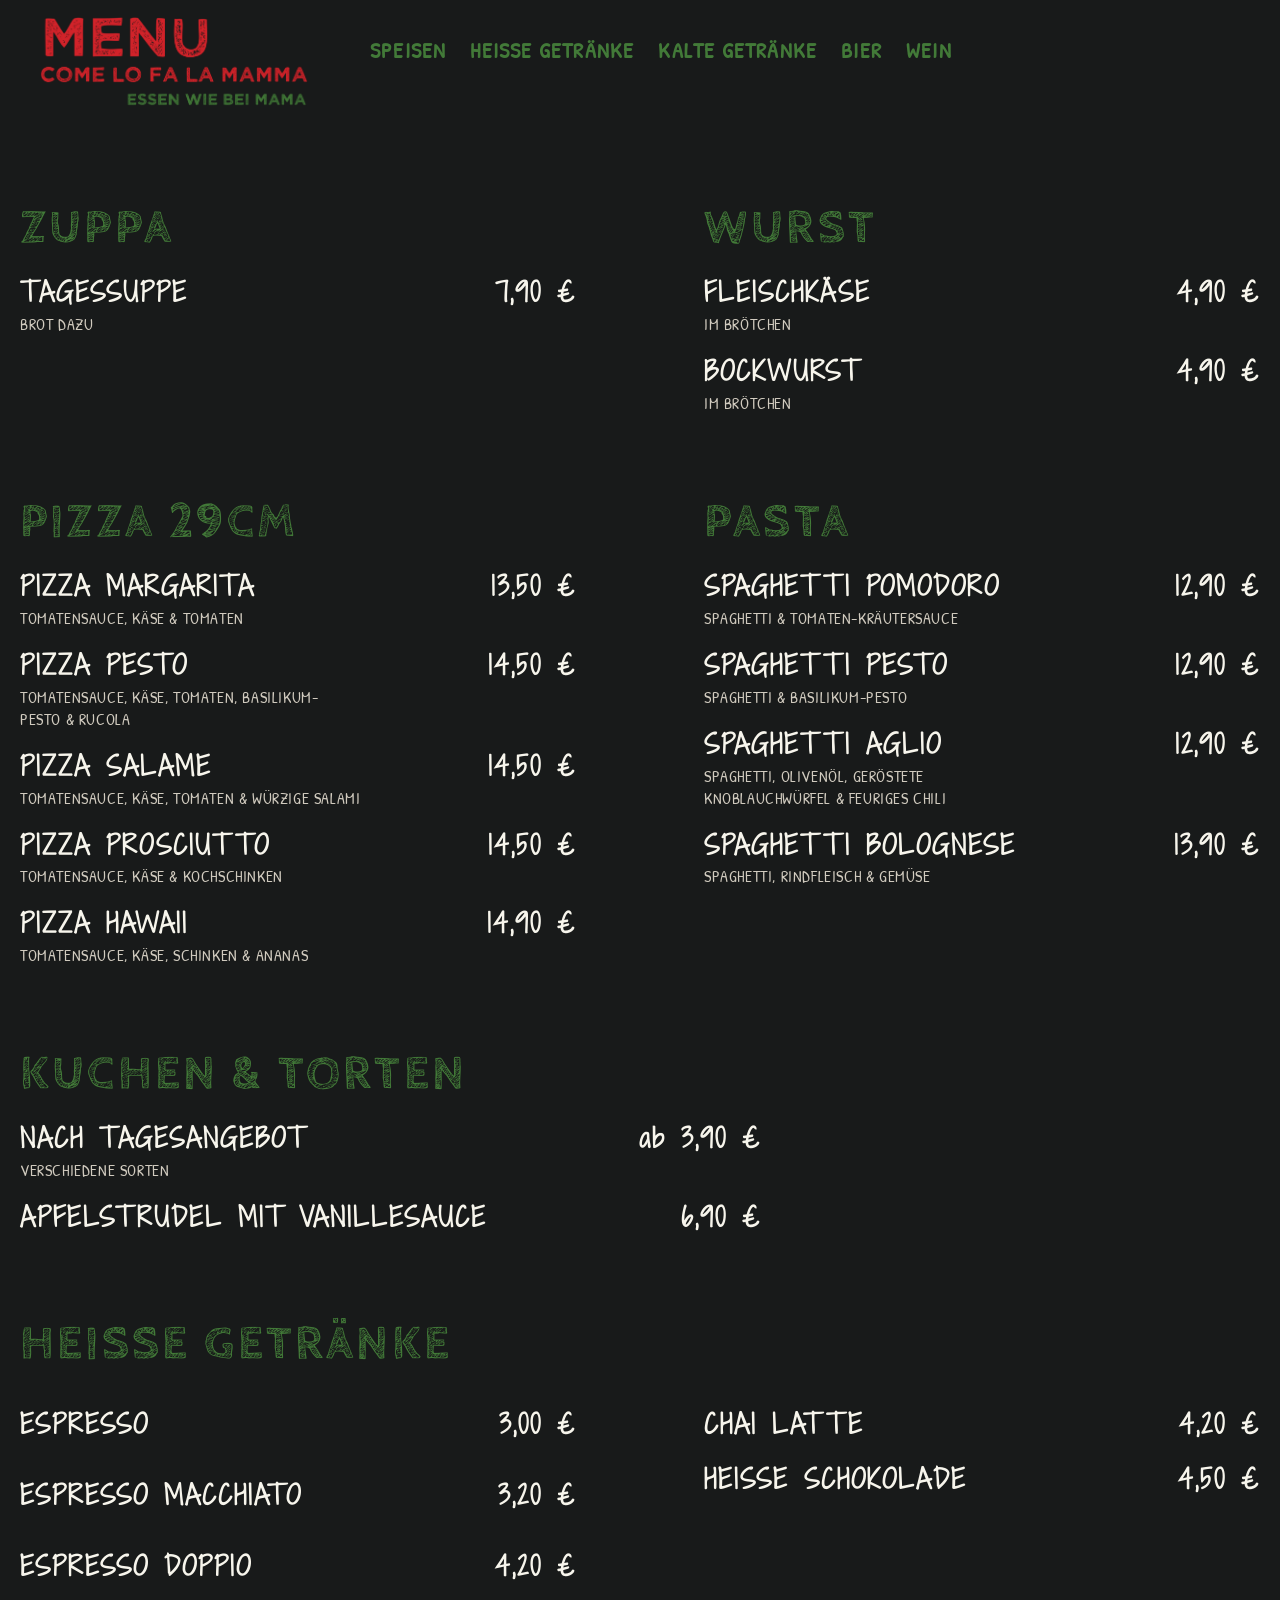
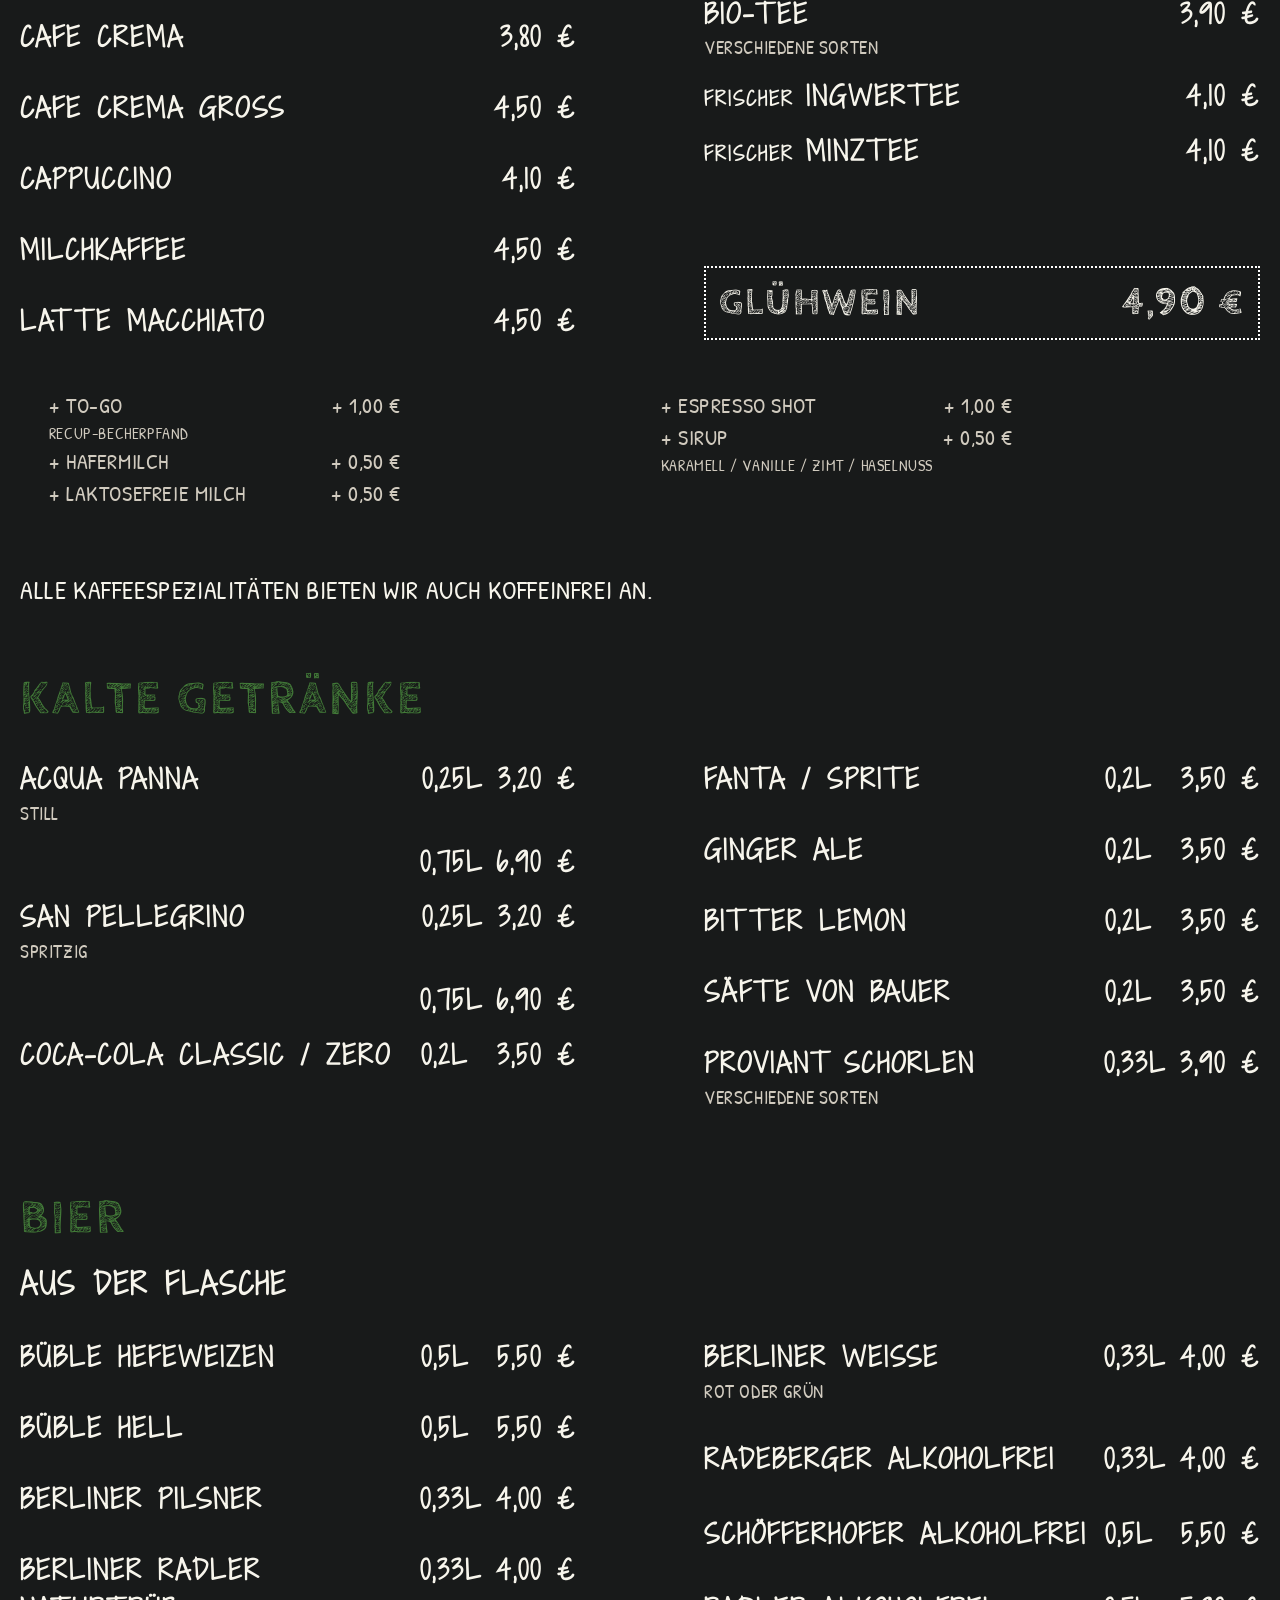
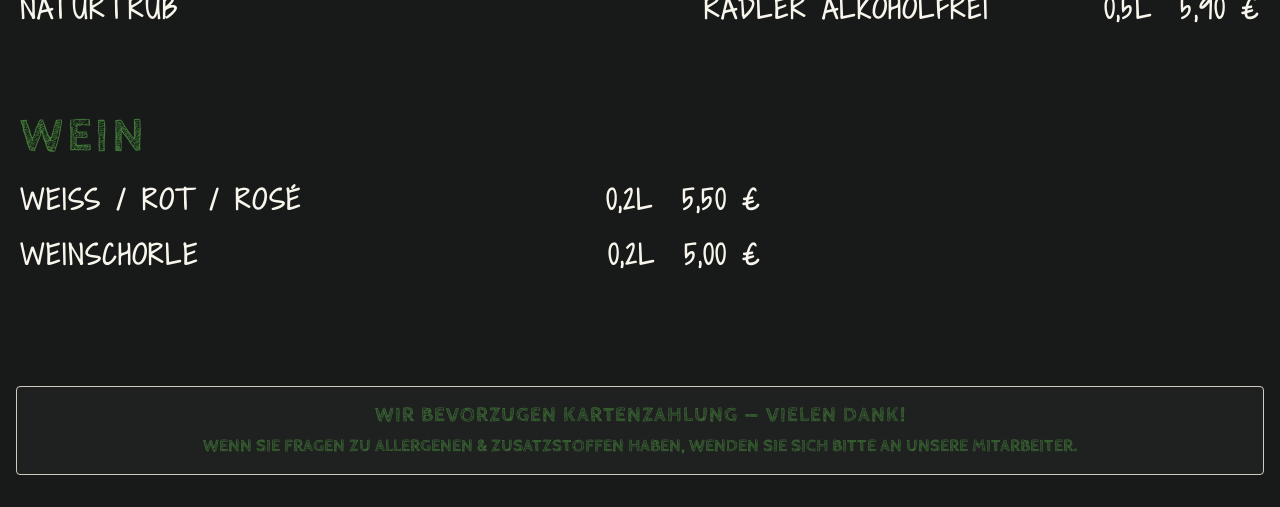
<file: index.html>
<!DOCTYPE html>
<html lang="de">
  <head>
    <meta charset="UTF-8">
    <meta name="viewport" content="width=device-width, initial-scale=1.0">
    <link rel="stylesheet" href="style.css">
    <title>Giardino Verde - Speisekarte</title>
  </head>
  <body>
    <div class="menu-container">
      <div class="content-layer">
        <div class="header fixed-header">
          <div class="header-wrapper">
            <span class="menu-title">
              <img class="menu-logo" src="img/menu-title.png" alt="Come lo fa la Mamma" />
            </span>
            <button class="burger-btn" type="button"><span></span><span></span><span></span></button>
            <nav class="category-nav">
              <a href="#speisen">Speisen</a>
              <a href="#getraenke">Heisse Getränke</a>
              <a href="#kalte-getraenke">Kalte Getränke</a>
              <a href="#bier">Bier</a>
              <a href="#wein">Wein</a>
            </nav>
          </div>
          <!-- /.header-wrapper -->
        </div>
        <!-- /.header -->
        <section class="section section-first" id="speisen">
          <div class="section-content">
            <div class="column">
              <h3 class="section-header">zuppa</h3>
              <div class="menu-item">
                <div class="item-header">
                  <span>Tagessuppe</span>
                  <span>7,90&nbsp;€</span>
                </div>
                <div class="item-desc">Brot dazu</div>
              </div>
            </div>
            <div class="column">
              <h3 class="section-header">wurst</h3>
              <div class="menu-item">
                <div class="item-header">
                  <span>fleischkäse</span>
                  <span>4,90&nbsp;€</span>
                </div>
                <div class="item-desc">im Brötchen</div>
              </div>
              <div class="menu-item">
                <div class="item-header">
                  <span>bockwurst</span>
                  <span>4,90&nbsp;€</span>
                </div>
                <div class="item-desc">im Brötchen</div>
              </div>
            </div>
          </div>
        </section>
        <!-- / Zuppa und Wurst -->
        <section class="section">
          <div class="section-content">
            <div class="column">
              <h3 class="section-header">pizza&nbsp;29cm</h3>
              <div class="menu-item">
                <div class="item-header">
                  <span>Pizza Margarita</span>
                  <span>13,50&nbsp;€</span>
                </div>
                <div class="item-desc">Tomatensauce, Käse&nbsp;& Tomaten</div>
              </div>
              <div class="menu-item">
                <div class="item-header">
                  <span>Pizza Pesto</span>
                  <span>14,50&nbsp;€</span>
                </div>
                <div class="item-desc">Tomatensauce, Käse, Tomaten, Basilikum-Pesto&nbsp;& Rucola</div>
              </div>
              <div class="menu-item">
                <div class="item-header">
                  <span>Pizza Salame</span>
                  <span>14,50&nbsp;€</span>
                </div>
                <div class="item-desc">Tomatensauce, Käse, Tomaten&nbsp;& würzige&nbsp;Salami</div>
              </div>
              <div class="menu-item">
                <div class="item-header">
                  <span>Pizza Prosciutto</span>
                  <span>14,50&nbsp;€</span>
                </div>
                <div class="item-desc">Tomatensauce, Käse&nbsp;& Kochschinken</div>
              </div>
              <div class="menu-item">
                <div class="item-header">
                  <span>Pizza Hawaii</span>
                  <span>14,90&nbsp;€</span>
                </div>
                <div class="item-desc">Tomatensauce, Käse, Schinken&nbsp;& Ananas</div>
              </div>
            </div>
            <!-- / column -->
            <div class="column">
              <h3 class="section-header">pasta</h3>
              <div class="menu-item">
                <div class="item-header">
                  <span>Spaghetti Pomodoro</span>
                  <span>12,90&nbsp;€</span>
                </div>
                <div class="item-desc">Spaghetti&nbsp;& Tomaten-Kräutersauce</div>
              </div>
              <div class="menu-item">
                <div class="item-header">
                  <span>Spaghetti Pesto</span>
                  <span>12,90&nbsp;€</span>
                </div>
                <div class="item-desc">Spaghetti&nbsp;& Basilikum-Pesto</div>
              </div>
              <div class="menu-item">
                <div class="item-header">
                  <span>Spaghetti Aglio</span>
                  <span>12,90&nbsp;€</span>
                </div>
                <div class="item-desc">Spaghetti, Olivenöl, geröstete Knoblauchwürfel&nbsp;& feuriges Chili</div>
              </div>
                <div class="menu-item">
                  <div class="item-header">
                    <span>Spaghetti Bolognese</span>
                    <span>13,90&nbsp;€</span>
                  </div>
                  <div class="item-desc">Spaghetti, Rindfleisch&nbsp;& Gemüse</div>
              </div>
            </div>
            <!-- / column -->
          </div>
        </section>
        <!-- / Pizza und Pasta -->
        <section class="section">
          <div class="section-content section--single-column">
            <div class="column">
              <h3 class="section-header">Kuchen & Torten</h3>
              <div class="menu-item">
                <div class="item-header">
                  <span>nach Tagesangebot</span>
                  <span><span class="desc--small">ab</span> 3,90&nbsp;€</span>
                </div>
                <div class="item-desc">verschiedene sorten</div>
              </div>
              <div class="menu-item">
                <div class="item-header">
                  <span>apfelstrudel mit vanillesauce</span>
                  <span>6,90&nbsp;€</span>
                </div>
              </div>
            </div>
            <div class="column">
            </div>
          </div>
        </section>
        <!-- / Kuchen & Desserte -->
        <section id="getraenke" class="section">
          <h3 class="section-header">Heiße Getränke</h3>
          <div class="section-content">
            <div class="column column-flex">
              <div class="menu-item">
                <div class="item-header">
                  <span>espresso</span>
                  <span>3,00&nbsp;€</span>
                </div>
              </div>
              <div class="menu-item">
                <div class="item-header">
                  <span>espresso macchiato</span>
                  <span>3,20&nbsp;€</span>
                </div>
              </div>
              <div class="menu-item">
                <div class="item-header">
                  <span>espresso doppio</span>
                  <span>4,20&nbsp;€</span>
                </div>
              </div>
              <div class="menu-item">
                <div class="item-header">
                  <span>cafe crema</span>
                  <span>3,80&nbsp;€</span>
                </div>
              </div>
              <div class="menu-item">
                <div class="item-header">
                  <span>cafe crema gross</span>
                  <span>4,50&nbsp;€</span>
                </div>
              </div>
              <div class="menu-item">
                <div class="item-header">
                  <span>cappuccino</span>
                  <span>4,10&nbsp;€</span>
                </div>
              </div>
              <div class="menu-item">
                <div class="item-header">
                  <span>milchkaffee</span>
                  <span>4,50&nbsp;€</span>
                </div>
              </div>
              <div class="menu-item">
                <div class="item-header">
                  <span>latte macchiato</span>
                  <span>4,50&nbsp;€</span>
                </div>
              </div>
            </div>
            <div class="column column-flex">
              <div class="">
                <div class="menu-item">
                  <div class="item-header">
                    <span>chai latte</span>
                    <span>4,20&nbsp;€</span>
                  </div>
                </div>
                <div class="menu-item">
                  <div class="item-header">
                    <span>heisse schokolade</span>
                    <span>4,50&nbsp;€</span>
                  </div>
                </div>
              </div>
              <div class="">
                <div class="menu-item">
                  <div class="item-header">
                    <span>bio-tee</span>
                    <span>3,90&nbsp;€</span>
                  </div>
                  <div class="item-desc item-desc--size-l">verschiedene sorten</div>
                </div>
                <div class="menu-item">
                  <div class="item-header">
                    <span><span class="title-m">frischer </span>ingwertee</span>
                    <span>4,10&nbsp;€</span>
                  </div>
                </div>
                <div class="menu-item">
                  <div class="item-header">
                    <span><span class="title-m">frischer </span>minztee</span>
                    <span>4,10&nbsp;€</span>
                  </div>
                </div>
              </div>
              <div class="">
                <div class="menu-item menu-item--dotted">
                  <div class="item-header">
                    <span>glühwein</span>
                    <span>4,90&nbsp;€</span>
                  </div>
                </div>
              </div>
            </div>
          </div>
          <div class="section-content menu-extras">
            <div class="column column--center-aligned">
              <div class="item-desc item-extra">
                <div class="desc-title">
                  <span>+&nbsp;To-Go</span>
                  <span>+&nbsp;1,00&nbsp;€</span>
                </div>
                <div class="item-desc">recup-becherpfand</div>
              </div>
              <div class="item-desc item-extra desc-title">
                <span>+&nbsp;hafermilch</span>
                <span>+&nbsp;0,50&nbsp;€</span>
              </div>
              <div class="item-desc item-extra desc-title">
                <span>+&nbsp;laktosefreie milch</span>
                <span>+&nbsp;0,50&nbsp;€</span>
              </div>
            </div>
            <div class="column column--center-aligned">
              <div class="item-desc item-extra desc-title">
                <span>+&nbsp;espresso&nbsp;shot</span>
                <span>+&nbsp;1,00&nbsp;€</span>
              </div>
              <div class="item-desc item-extra">
                <div class="desc-title">
                  <span>+&nbsp;sirup</span>
                  <span>+&nbsp;0,50&nbsp;€</span>
                </div>
                <div class="item-desc">karamell / vanille / zimt / haselnuss</div>
              </div>
            </div>
          </div>
          <!-- / Menu-Extras -->
          <div class="section-footer">
            <span>alle kaffeespezialitäten bieten wir auch koffeinfrei an.</span>
          </div>
        </section>
        <!-- / Heissegetränke -->
        <section class="section" style="opacity: 0; overflow: hidden; display: none;">
          <h3 class="section-header">Durstlöscher</h3>
          <div class="section-content">
            <div class="column">
              <div class="menu-item">
                <div class="item-header grid">
                  <span class="item-name">mango-minze</span>
                  <span class="item-size">0,4l</span>
                  <span class="item-price">4,50&nbsp;€</span>
                </div>
              </div>
              <div class="menu-item">
                <div class="item-header grid">
                  <span class="item-name">maracuja-minze</span>
                  <span class="item-size">0,4l</span>
                  <span class="item-price">4,50&nbsp;€</span>
                </div>
              </div>
              <div class="menu-item">
                <div class="item-header grid">
                  <span class="item-name">wassermelone-minze</span>
                  <span class="item-size">0,4l</span>
                  <span class="item-price">4,50&nbsp;€</span>
                </div>
              </div>
            </div>
            <div class="column">
              <div class="menu-item">
                <div class="item-header grid">
                  <span class="item-name">pfirsich-orange</span>
                  <span class="item-size">0,4l</span>
                  <span class="item-price">4,50&nbsp;€</span>
                </div>
              </div>
              <div class="menu-item">
                <div class="item-header grid">
                  <span class="item-name">erdbeer-orange</span>
                  <span class="item-size">0,4l</span>
                  <span class="item-price">4,50&nbsp;€</span>
                </div>
              </div>
            </div>
          </div>
        </section>
        <!-- / Durstlöscher -->
        <section id="kalte-getraenke" class="section">
          <h3 class="section-header">Kalte Getränke</h3>
          <div class="section-content">
            <div class="column">
              <div class="menu-item">
                <div class="item-header grid">
                  <span class="item-name">acqua panna</span>
                  <span class="item-size">0,25l</span>
                  <span class="item-price">3,20&nbsp;€</span>
                </div>
                <div class="item-desc item-desc--size-l">still</div>
              </div>
              <div class="menu-item">
                <div class="item-header grid">
                  <span class="item-name"></span>
                  <span class="item-size">0,75l</span>
                  <span class="item-price">6,90&nbsp;€</span>
                </div>
              </div>
              <div class="menu-item">
                <div class="item-header grid">
                  <span class="item-name">san pellegrino</span>
                  <span class="item-size">0,25l</span>
                  <span class="item-price">3,20&nbsp;€</span>
                </div>
                <div class="item-desc item-desc--size-l">spritzig</div>
              </div>
              <div class="menu-item">
                <div class="item-header grid">
                  <span class="item-name"></span>
                  <span class="item-size">0,75l</span>
                  <span class="item-price">6,90&nbsp;€</span>
                </div>
              </div>
              <div class="menu-item">
                <div class="item-header grid">
                  <span class="item-name">coca-cola classic / zero</span>
                  <span class="item-size">0,2l</span>
                  <span class="item-price">3,50&nbsp;€</span>
                </div>
              </div>
            </div>
            <div class="column column-flex">
              <div class="menu-item">
                <div class="item-header grid">
                  <span class="item-name">fanta / sprite</span>
                  <span class="item-size">0,2l</span>
                  <span class="item-price">3,50&nbsp;€</span>
                </div>
              </div>
              <div class="menu-item">
                <div class="item-header grid">
                  <span class="item-name">ginger ale</span>
                  <span class="item-size">0,2l</span>
                  <span class="item-price">3,50&nbsp;€</span>
                </div>
              </div>
              <div class="menu-item">
                <div class="item-header grid">
                  <span class="item-name">bitter lemon</span>
                  <span class="item-size">0,2l</span>
                  <span class="item-price">3,50&nbsp;€</span>
                </div>
              </div>
              <div class="menu-item">
                <div class="item-header grid">
                  <span class="item-name">säfte von bauer</span>
                  <span class="item-size">0,2l</span>
                  <span class="item-price">3,50&nbsp;€</span>
                </div>
              </div>
              <div class="menu-item">
                <div class="item-header grid">
                  <span class="item-name">proviant schorlen</span>
                  <span class="item-size">0,33l</span>
                  <span class="item-price">3,90&nbsp;€</span>
                </div>
                <div class="item-desc item-desc--size-l">
                  verschiedene sorten
                </div>
              </div>
            </div>
          </div>
        </section>
        <!-- / Soft Drinks -->
        <section id="bier" class="section">
          <h3 class="section-header">Bier</h3>
          <h4 class="section-subtitle">aus der flasche</h4>
          <div class="section-content">
            <div class="column column-flex">
              <div class="menu-item">
                <div class="item-header grid">
                  <span class="item-name">büble hefeweizen</span>
                  <span class="item-size">0,5l</span>
                  <span class="item-price">5,50&nbsp;€</span>
                </div>
              </div>
              <div class="menu-item">
                <div class="item-header grid">
                  <span class="item-name">büble hell</span>
                  <span class="item-size">0,5l</span>
                  <span class="item-price">5,50&nbsp;€</span>
                </div>
              </div>
              <div class="menu-item">
                <div class="item-header grid">
                  <span class="item-name">berliner pilsner</span>
                  <span class="item-size">0,33l</span>
                  <span class="item-price">4,00&nbsp;€</span>
                </div>
              </div>
              <div class="menu-item">
                <div class="item-header grid">
                  <span class="item-name">berliner radler naturtrüb</span>
                  <span class="item-size">0,33l</span>
                  <span class="item-price">4,00&nbsp;€</span>
                </div>
              </div>
            </div>
            <div class="column column-flex">
              <div class="menu-item">
                <div class="item-header grid">
                  <span class="item-name">berliner weisse</span>
                  <span class="item-size">0,33l</span>
                  <span class="item-price">4,00&nbsp;€</span>
                </div>
                <div class="item-desc item-desc--size-l">rot oder grün</div>
              </div>
              <div class="menu-item">
                <div class="item-header grid">
                  <span class="item-name">radeberger alkoholfrei</span>
                  <span class="item-size">0,33l</span>
                  <span class="item-price">4,00&nbsp;€</span>
                </div>
              </div>
              <div class="menu-item">
                <div class="item-header grid">
                  <span class="item-name">schöfferhofer alkoholfrei</span>
                  <span class="item-size">0,5l</span>
                  <span class="item-price">5,50&nbsp;€</span>
                </div>
              </div>
              <div class="menu-item">
                <div class="item-header grid">
                  <span class="item-name">radler alkoholfrei</span>
                  <span class="item-size">0,5l</span>
                  <span class="item-price">5,90&nbsp;€</span>
                </div>
              </div>
            </div>
          </div>
        </section>
        <!-- / Bier -->
        <section id="wein" class="section">
          <div class="section-content section--single-column">
            <div class="column">
              <h3 class="section-header">Wein</h3>
              <div class="menu-item">
                <div class="item-header grid">
                  <span class="item-name">weiss / rot / rosé</span>
                  <span class="item-size">0,2l</span>
                  <span class="item-price">5,50&nbsp;€</span>
                </div>
              </div>
              <div class="menu-item">
                <div class="item-header grid">
                  <span class="item-name">weinschorle</span>
                  <span class="item-size">0,2l</span>
                  <span class="item-price">5,00&nbsp;€</span>
                </div>
              </div>
            </div>
            <div class="column section-content--hidden">
                <h3 class="section-header">Spritzer</h3>
                <div class="column">
                  <div class="menu-item">
                    <div class="item-header grid">
                      <span class="item-name">beeren-zitrone</span>
                      <span class="item-size">0,2l</span>
                      <span class="item-price">8,50&nbsp;€</span>
                    </div>
                  </div>
                  <div class="menu-item">
                    <div class="item-header grid">
                      <span class="item-name">ingwer-minze</span>
                      <span class="item-size">0,2l</span>
                      <span class="item-price">8,50&nbsp;€</span>
                    </div>
                  </div>
                  <div class="menu-item">
                    <div class="item-header grid">
                      <span class="item-name">limette</span>
                      <span class="item-size">0,2l</span>
                      <span class="item-price">8,50&nbsp;€</span>
                    </div>
                  </div>
                  <div class="menu-item">
                    <div class="item-header grid">
                      <span class="item-name">passionsfrucht-zitrone</span>
                      <span class="item-size">0,2l</span>
                      <span class="item-price">8,50&nbsp;€</span>
                    </div>
                  </div>
                </div>
            </div>
          </div>
        </section>
        <!-- / Wein und Spritzer -->
      </div>
    </div>
    </div>
    <!-- /.menu-container -->
  </body>
  <footer class="footer">
    <div class="notice-box">
      <p class="notice-payment">Wir bevorzugen Kartenzahlung — Vielen Dank!</p>
      <p class="notice-allergies">
        Wenn Sie Fragen zu Allergenen & Zusatzstoffen haben, wenden Sie sich bitte an unsere Mitarbeiter.
      </p>
    </div>
  </footer>
</html>
</file>
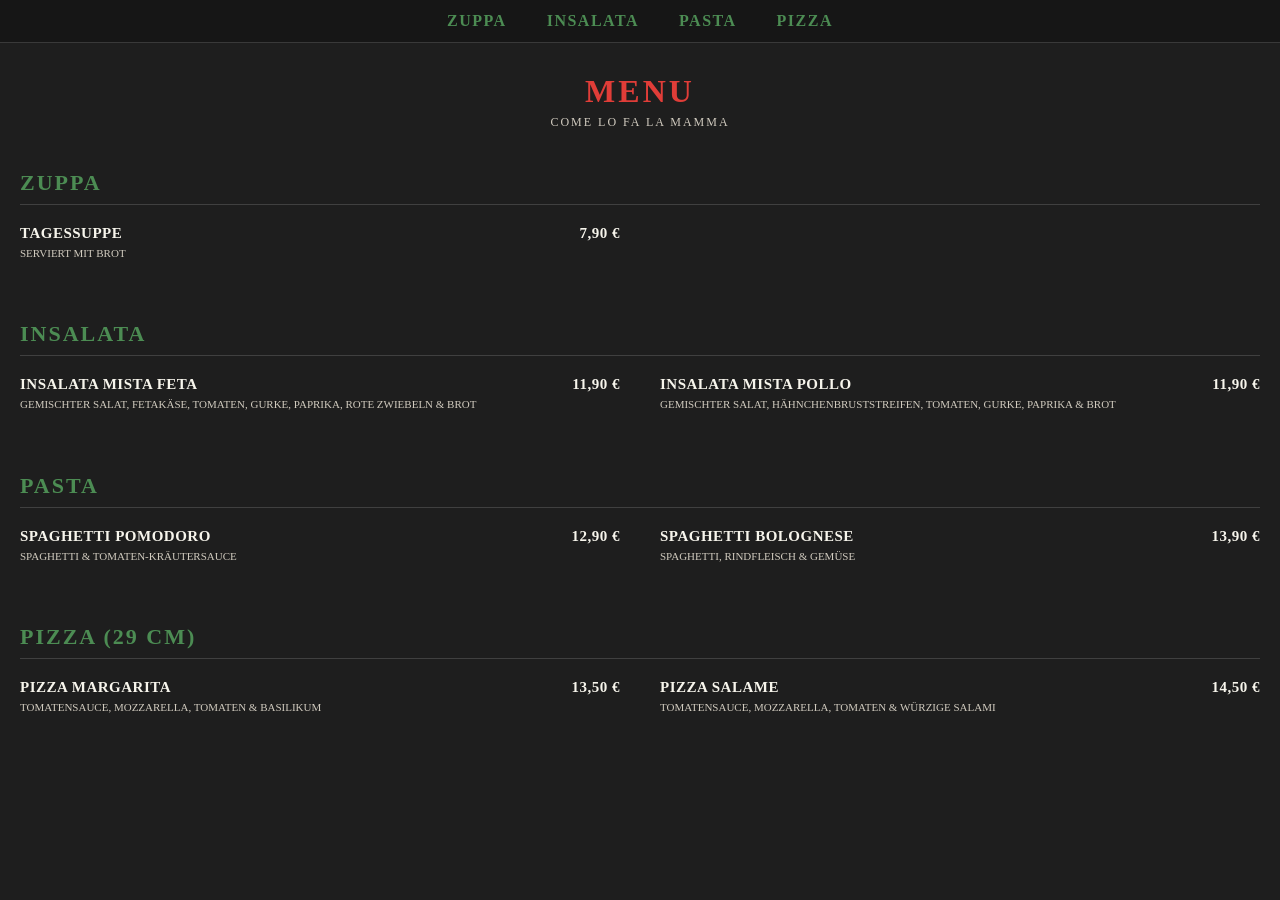
<file: draft.html>
<!DOCTYPE html>
<html lang="de">

<head>
  <meta charset="UTF-8">
  <meta name="viewport" content="width=device-width, initial-scale=1.0">
  <title>Giardino Verde - Menu</title>
  <style>
    :root {
      --bg-color: #1E1E1E;
      /* Тёмный графитовый фон из ТВ-макета */
      --text-color: #F7F5EC;
      /* Кремовый основной текст */
      --accent-red: #E03D38;
      /* Заголовки MENU */
      --accent-green: #4C8C53;
      /* Заголовки категорий PIZZA, PASTA */
      --subtext-color: #D1CBBF;
      /* Описание ингредиентов */
      --border-color: rgba(255, 255, 255, 0.15);
    }

    html {
      scroll-behavior: smooth;
    }

    body {
      background-color: var(--bg-color);
      color: var(--text-color);
      font-family: "Georgia", "Times New Roman", serif;
      margin: 0;
      padding: 0;
    }

    /* 1. Плавающая навигация по категориям */
    .category-nav {
      position: -webkit-sticky;
      position: sticky;
      top: 0;
      background-color: #161616;
      display: flex;
      justify-content: center;
      align-items: center;
      padding: 12px 16px;
      z-index: 100;
      border-bottom: 1px solid var(--border-color);
      overflow-x: auto;
      white-space: nowrap;
    }

    .category-nav a {
      color: var(--accent-green);
      text-decoration: none;
      font-weight: bold;
      font-size: 14px;
      letter-spacing: 1.5px;
      text-transform: uppercase;
      margin: 0 12px;
    }

    /* 2. Общий контейнер */
    .menu-container {
      max-width: 1300px;
      /* Ограничение для больших мониторов */
      margin: 0 auto;
      padding: 30px 20px;
      box-sizing: border-box;
    }

    /* Шапка */
    .header {
      text-align: center;
      margin-bottom: 30px;
    }

    .header h1 {
      color: var(--accent-red);
      font-size: 32px;
      letter-spacing: 3px;
      margin: 0 0 5px 0;
      text-transform: uppercase;
    }

    .header .subtitle {
      color: var(--subtext-color);
      font-size: 12px;
      letter-spacing: 2px;
      text-transform: uppercase;
    }

    /* Разделы категорий */
    .section-title {
      color: var(--accent-green);
      font-size: 22px;
      letter-spacing: 2px;
      text-transform: uppercase;
      border-bottom: 1px solid var(--border-color);
      padding-bottom: 8px;
      margin: 40px 0 20px 0;
    }

    /* 3. Сетка карточек блюд (Классический CSS без Nesting) */
    .items-grid {
      display: block;
      /* По умолчанию 1 колонка для мобильных */
    }

    .menu-item {
      margin-bottom: 20px;
    }

    .item-header {
      display: flex;
      justify-content: space-between;
      align-items: baseline;
      font-weight: bold;
      font-size: 15px;
      letter-spacing: 0.5px;
      text-transform: uppercase;
    }

    .item-price {
      white-space: nowrap;
      margin-left: 12px;
    }

    .item-desc {
      font-size: 11px;
      line-height: 1.4;
      color: var(--subtext-color);
      margin-top: 4px;
      text-transform: uppercase;
    }

    /* 4. Адаптированность под большие разрешения (2 колонки) */
    @media (min-width: 900px) {
      .items-grid {
        display: grid;
        grid-template-columns: 1fr 1fr;
        /* Две равные колонки */
        column-gap: 40px;
        row-gap: 10px;
      }

      .category-nav a {
        font-size: 16px;
        margin: 0 20px;
      }
    }
  </style>
</head>

<body>

  <!-- Навигация -->
  <nav class="category-nav">
    <a href="#zuppa">Zuppa</a>
    <a href="#insalata">Insalata</a>
    <a href="#pasta">Pasta</a>
    <a href="#pizza">Pizza</a>
  </nav>

  <div class="menu-container">

    <div class="header">
      <h1>MENU</h1>
      <div class="subtitle">Come lo fa la Mamma</div>
    </div>

    <!-- ZUPPA -->
    <h2 id="zuppa" class="section-title">ZUPPA</h2>
    <div class="items-grid">
      <div class="menu-item">
        <div class="item-header">
          <span>Tagessuppe</span>
          <span class="item-price">7,90 €</span>
        </div>
        <div class="item-desc">Serviert mit Brot</div>
      </div>
    </div>

    <!-- INSALATA -->
    <h2 id="insalata" class="section-title">INSALATA</h2>
    <div class="items-grid">
      <div class="menu-item">
        <div class="item-header">
          <span>Insalata Mista Feta</span>
          <span class="item-price">11,90 €</span>
        </div>
        <div class="item-desc">Gemischter Salat, Fetakäse, Tomaten, Gurke, Paprika, rote Zwiebeln & Brot</div>
      </div>
      <div class="menu-item">
        <div class="item-header">
          <span>Insalata Mista Pollo</span>
          <span class="item-price">11,90 €</span>
        </div>
        <div class="item-desc">Gemischter Salat, Hähnchenbruststreifen, Tomaten, Gurke, Paprika & Brot</div>
      </div>
    </div>

    <!-- PASTA -->
    <h2 id="pasta" class="section-title">PASTA</h2>
    <div class="items-grid">
      <div class="menu-item">
        <div class="item-header">
          <span>Spaghetti Pomodoro</span>
          <span class="item-price">12,90 €</span>
        </div>
        <div class="item-desc">Spaghetti & Tomaten-Kräutersauce</div>
      </div>
      <div class="menu-item">
        <div class="item-header">
          <span>Spaghetti Bolognese</span>
          <span class="item-price">13,90 €</span>
        </div>
        <div class="item-desc">Spaghetti, Rindfleisch & Gemüse</div>
      </div>
    </div>

    <!-- PIZZA -->
    <h2 id="pizza" class="section-title">PIZZA (29 cm)</h2>
    <div class="items-grid">
      <div class="menu-item">
        <div class="item-header">
          <span>Pizza Margarita</span>
          <span class="item-price">13,50 €</span>
        </div>
        <div class="item-desc">Tomatensauce, Mozzarella, Tomaten & Basilikum</div>
      </div>
      <div class="menu-item">
        <div class="item-header">
          <span>Pizza Salame</span>
          <span class="item-price">14,50 €</span>
        </div>
        <div class="item-desc">Tomatensauce, Mozzarella, Tomaten & würzige Salami</div>
      </div>
    </div>

  </div>

</body>

</html>
</file>
<file: style.css>
@import url('https://fonts.googleapis.com/css2?family=Amatic+SC:wght@400;700&family=Cabin+Sketch:wght@400;700&family=Fredericka+the+Great&family=Patrick+Hand&family=Rubik+Dirt&family=Shadows+Into+Light+Two&display=swap');

:root {
  --bg-color: #181a1a;
  --text-color: #f7f5ec;
  --accent-red: #c62128;
  --accent-green: #427a38;
  --subtext-color: #d1cbbf;
}

* {
  box-sizing: border-box;
  -moz-box-sizing: border-box;
}

html {
  scroll-behavior: smooth;
}

body {
  background-color: var(--bg-color);
  color: var(--text-color);
  font-family: "Amatic SC", sans-serif;
  font-weight: 400;
  font-style: normal;
  font-size: 16px;
  margin: 0;
  padding: 0;
}

.header {
  margin-bottom: 1.5rem;
}

.fixed-header {
  position: fixed;
  top: 0;
  left: 0;
  width: 100%;
  /* height: var(--header-height); */
  background-color: var(--bg-color);
  /* display: flex;
  justify-content: space-between;
  align-items: center; */
  padding: 1rem 1rem 0 2.4rem;
  z-index: 100;
  border-bottom: 1px solid var(--bg-color);
}

.header-wrapper {
  position: relative;
  width: 100%;
  display: flex;
  justify-content: space-between;
}

.category-nav {
  display: flex;
  justify-content: center;
  align-items: flex-start;
  margin-left: 2rem;
  margin-right: auto;
  padding: 0.8rem 1rem;
  white-space: nowrap;
}

.category-nav a {
  color: var(--accent-green);
  text-decoration: none;
  font-family: "Patrick Hand", cursive;
  font-size: 1.4rem;
  font-weight: 700;
  letter-spacing: 1.2px;
  text-transform: uppercase;
  padding: 6px 12px;
  border-radius: 4px;
  transition: all 0.3s ease;
}

/* .category-nav a:not(:last-of-type) {
  border-right: 2px solid var(--accent-green);
} */

.nav-links a {
  color: var(--accent-green);
  text-decoration: none;
  text-transform: uppercase;
  font-size: 1.1rem;
  padding: 6px 12px;
  border-radius: 4px;
  transition: all 0.3s ease;
}

.category-nav a:hover {
  color: var(--text-color);
  background-color: rgba(66, 122, 56, 0.15);
  /* Полупрозрачный зеленый фон */
  box-shadow: inset 0 0 0 1px rgba(66, 122, 56, 0.3);
  /* Тонкая рамка «мелом» */
}

/* Menu container holding relative context for decorative background elements */
.menu-container {
  position: relative;
  width: 100%;
  max-width: 1300px;
  padding: 40px 20px 0px 20px;
  overflow: hidden;
  /* Keeps background images contained */
  margin: 0 auto;
}

.menu-title {
  display: inline-block;
  position: relative;
}

.menu-logo {
  width: calc(2263px * 0.12);
  height: auto;
  z-index: 1;
}

.section {
  margin-bottom: 4rem;
  scroll-margin-top: 10rem;
}

.section-first {
  margin-top: 10rem;
}

.section-content {
  display: grid;
  grid-template-columns: repeat(2, 1fr);
  column-gap: 8rem;
}

.section--single-column {
  grid-template-columns: 1fr 0.5fr;
}

.section-header {
  color: var(--accent-green);
  font-size: 3rem;
  font-family: "Cabin Sketch", sans-serif;
  font-weight: 700;
  letter-spacing: 0.2rem;
  text-transform: uppercase;
  margin-top: 0;
  margin-bottom: 1rem;
}

.section-title {
  margin-bottom: 1rem;
}

.section-subtitle {
  font-family: "Shadows Into Light Two", cursive;
  font-weight: 700;
  font-size: 1.8rem;
  text-transform: uppercase;
  letter-spacing: 2px;
  margin-top: 1rem;
  margin-bottom: 1rem;
}

.column-flex {
  display: flex;
  flex-direction: column;
  justify-content: space-between;
  height: 100%;
}

.column-flex--top-aligned {
  justify-content: flex-start;
  padding-top: 6rem;
}

.left-side {
  position: relative;
  display: flex;
  flex-direction: column;
  justify-content: center;
  height: 60vh;
}

.right-side {
  position: relative;
}

.bg-asset {
  position: absolute;
  width: 120px;
  /* Prevents interference with text selection or clicks */
  pointer-events: none;
  z-index: -1;
}

/* Positioning individual artwork elements */
.bg-loeffel {
  transform: translate(100%, 130%);
}

.bg-basilikum {
  top: 2.4rem;
}

.bg-tomato {
  /* transform: translate(280%, -120%); */
  right: 10rem;
  width: 130px;
}

.bg-pizza {
  right: -80px;
  width: 280px;
  opacity: 0.18;
}

.zuppa-title-img {
  width: calc(1650px * 0.12);
  height: calc(403px * 0.12);
}

.insalata-title-img {
  width: calc(2315px * 0.12);
  height: calc(429px * 0.12);
}

.pizza-title-img {
  width: calc(2742px * 0.12);
  height: calc(358px * 0.12);
}

.pasta-title-img {
  width: calc(1192px * 0.12);
  height: calc(267px * 0.12);
}

.menu-item {
  margin: 1rem 0;
}

.menu-item--dotted {
  border: 2px dotted #ffffff;
  padding: 0.8rem;
}

.menu-item--dotted .item-header {
  font-family: "Cabin Sketch", sans-serif;
  font-weight: 700;
  font-size: 2.4rem;
}

.menu-extras {
  margin-top: 2rem;
  padding-left: 1.8rem;
}

.section-content.menu-extras {
  column-gap: 0.8rem;
}

.section-footer {
  margin-top: 4rem;
}

.section-footer span {
  font-size: 1.6rem;
  font-family: "Patrick Hand", cursive;
  font-weight: 400;
  margin-top: 0.12rem;
  text-transform: uppercase;
  letter-spacing: 0.6px;
}

.item-header {
  display: flex;
  justify-content: space-between;
  column-gap: 1rem;
  font-family: "Shadows Into Light Two", cursive;
  font-weight: 700;
  font-size: 1.6rem;
  text-transform: uppercase;
  letter-spacing: 2px;
}

.title-m {
  font-size: 1.2rem;
}

.item-header.grid {
  display: grid;
  grid-template-columns: 1fr 60px auto;
  /* [Name] [Volume Column] [Price] */
  column-gap: 1rem;
}

/* Align volume to the left or right inside its dedicated column */
.item-size {
  text-align: left;
  color: var(--text-color);
}

.item-price {
  text-align: left;
  white-space: nowrap;
}

.item-desc {
  font-size: 1rem;
  font-family: "Patrick Hand", cursive;
  font-weight: 400;
  color: var(--subtext-color);
  margin-top: 0.12rem;
  text-transform: uppercase;
  letter-spacing: 0.6px;
  max-width: 22rem;
  text-wrap: wrap;
}

.item-desc--size-l {
  font-size: 1.2rem;
}

.desc--small {
  text-transform: lowercase;
}

.item-desc.item-extra {
  width: 70%;
  font-size: 1.4rem;
}

.desc-title {
  display: flex;
  justify-content: space-between;
}

.item-desc.dressing {
  margin-top: 2rem;
  display: flex;
  flex-direction: column;
  align-items: end;
}

.list-title {
  margin-right: 2rem;
}

.item-desc.dressing ul {
  margin: 0;
  padding: 0;
  margin-left: 1.2rem;
}

/* Footer Container */
.footer {
  width: 100%;
  max-width: 1300px;
  /* Matches your menu-container */
  margin: 2rem auto 0 auto;
  padding: 0 16px 2rem 16px;
  box-sizing: border-box;
}

/* Text Notice Box */
.notice-box {
  font-family: "Cabin Sketch", sans-serif;
  font-weight: 700;
  text-transform: uppercase;
  color: var(--accent-green);
  border: 1px solid var(--subtext-color);
  padding: 1rem 1.2rem;
  text-align: center;
  border-radius: 4px;
  background-color: rgba(255, 255, 255, 0.03);
  /* Subtle background accent */
}

.notice-payment {
  font-size: 1.3rem;
  margin: 0 0 0.5rem 0;
  text-transform: uppercase;
  letter-spacing: 1px;
}

.notice-allergies {
  font-size: 1.1rem;
  margin: 0;
  text-transform: uppercase;
  line-height: 1.3;
}

.section-content--hidden {
  display: none;
  opacity: 0;
  overflow: hidden;
}

/* Mobile Navigation Menu */

.burger-btn {
  background: transparent;
  padding: 8px 15px;
  cursor: pointer;
  outline: none;
  border: none;
  display: none;
  opacity: 0;
  visibility: hidden;
}

.burger-btn span {
  display: block;
  width: 4px;
  height: 4px;
  background: #e0e0e0;
  margin: 3px 0;
  border-radius: 4px;
  transition: all 0.4s ease-in-out;
}

.burger-btn:focus span:first-child {
  transform-origin: 2px 9px;
  transform: rotate(-90deg);
}

.burger-btn:focus span:last-child {
  transform-origin: 2px -5px;
  transform: rotate(-90deg);
}

/* Mobile Adjustments */
@media (max-width: 769px) {
  .menu-logo {
    width: calc(2263px * 0.11);
    height: auto;
  }

  .category-nav {
    position: fixed; 
    inset: 0;
    background-color: rgba(24, 26, 26, 0.98);
    display: flex;
    flex-direction: column;
    justify-content: center;
    align-items: center;
    gap: 1.2rem;
    z-index: 999;
    margin: 0;
    padding: 0;
    transform: translateY(-100%);
    transition: transform 0.3s ease-in-out;
  }

  .category-nav a {
    font-size: 1.8rem;
  }

  .burger-btn {
    display: initial;
    opacity: 1;
    visibility: visible;
  }

  .burger-btn:focus + .category-nav {
    transform: translateY(0);
  }

  .section-subtitle {
    font-size: 1.6rem;
  }

  .section--single-column {
    grid-template-columns: 1fr 0.3fr;
  }

  .item-header {
    font-size: 1.3rem;
    letter-spacing: 1px;
    line-height: 1.2;
  }

}

@media (max-width: 671px) {
  .menu-container {
    max-width: 100%;
    padding: 0 1rem;
    margin: 0 auto;
  }

  .fixed-header {
    padding: 1rem 0;
  }

  .header-wrapper {
    padding-left: 1.6rem;
    padding-right: 1.4rem;
  }

  .menu-extras {
    padding-left: 0;
  }

  .section {
    margin-bottom: 2.2rem;
  }

  .section-header {
    text-align: center;
    margin-bottom: 0.8rem;
    letter-spacing: 0.15rem;
}

  .section-content {
    display: block;
    width: 100%;
  }

  .column-flex {
    display: block;
  }
  
  .column-flex--top-aligned {
    padding-top: 0;
  }

  .column--center-aligned {
    display: flex;
    flex-direction: column;
    align-items: center;
  }

  .section-footer span {
    font-size: 1.2rem;
    display: block;
    text-align: center;
  }

  .menu-item--dotted .item-header {
    font-size: 1.8rem;
  }

  .item-header.grid {
    grid-template-columns: 1fr auto auto;
  }

  .item-desc {
    font-size: 1.05rem;
    /* Patrick Hand renders slightly small; keeping it ~1.05rem ensures readability */
    max-width: 100%;
    line-height: 1.25;
    margin-top: 0.2rem;
    max-width: 18rem;
  }

  .item-desc--size-l {
    font-size: 1.05rem;
  }

  .item-desc.dressing {
    align-items: center;
    /* Center dressing box on mobile */
    margin-top: 1.2rem;
  }
  
  .item-desc.item-extra {
    width: 100%;
    max-width: 90%;
  }

  .section-footer span {
    font-size: 1.2rem;
    display: block;
    text-align: center;
  }

  .list-title {
    margin-right: 0;
    font-size: 1.1rem;
  }

  .footer {
    max-width: 100%;
    padding: 0 1rem 1.5rem 1rem;
  }

  .notice-payment {
    font-size: 1.1rem;
  }

  .notice-allergies {
    font-size: 0.95rem;
  }
}

@media (max-width: 577px) {
  .fixed-header {
    display: flex;
    justify-content: center;
    align-items: center;
  }

  .header-wrapper {
    padding-left: 0;
    width: 100%;
    max-width: 400px;
  }

  .section-header {
    font-size: 2.4rem;
  }

  .section-subtitle {
    font-size: 1.4rem;
  }
}
</file>
